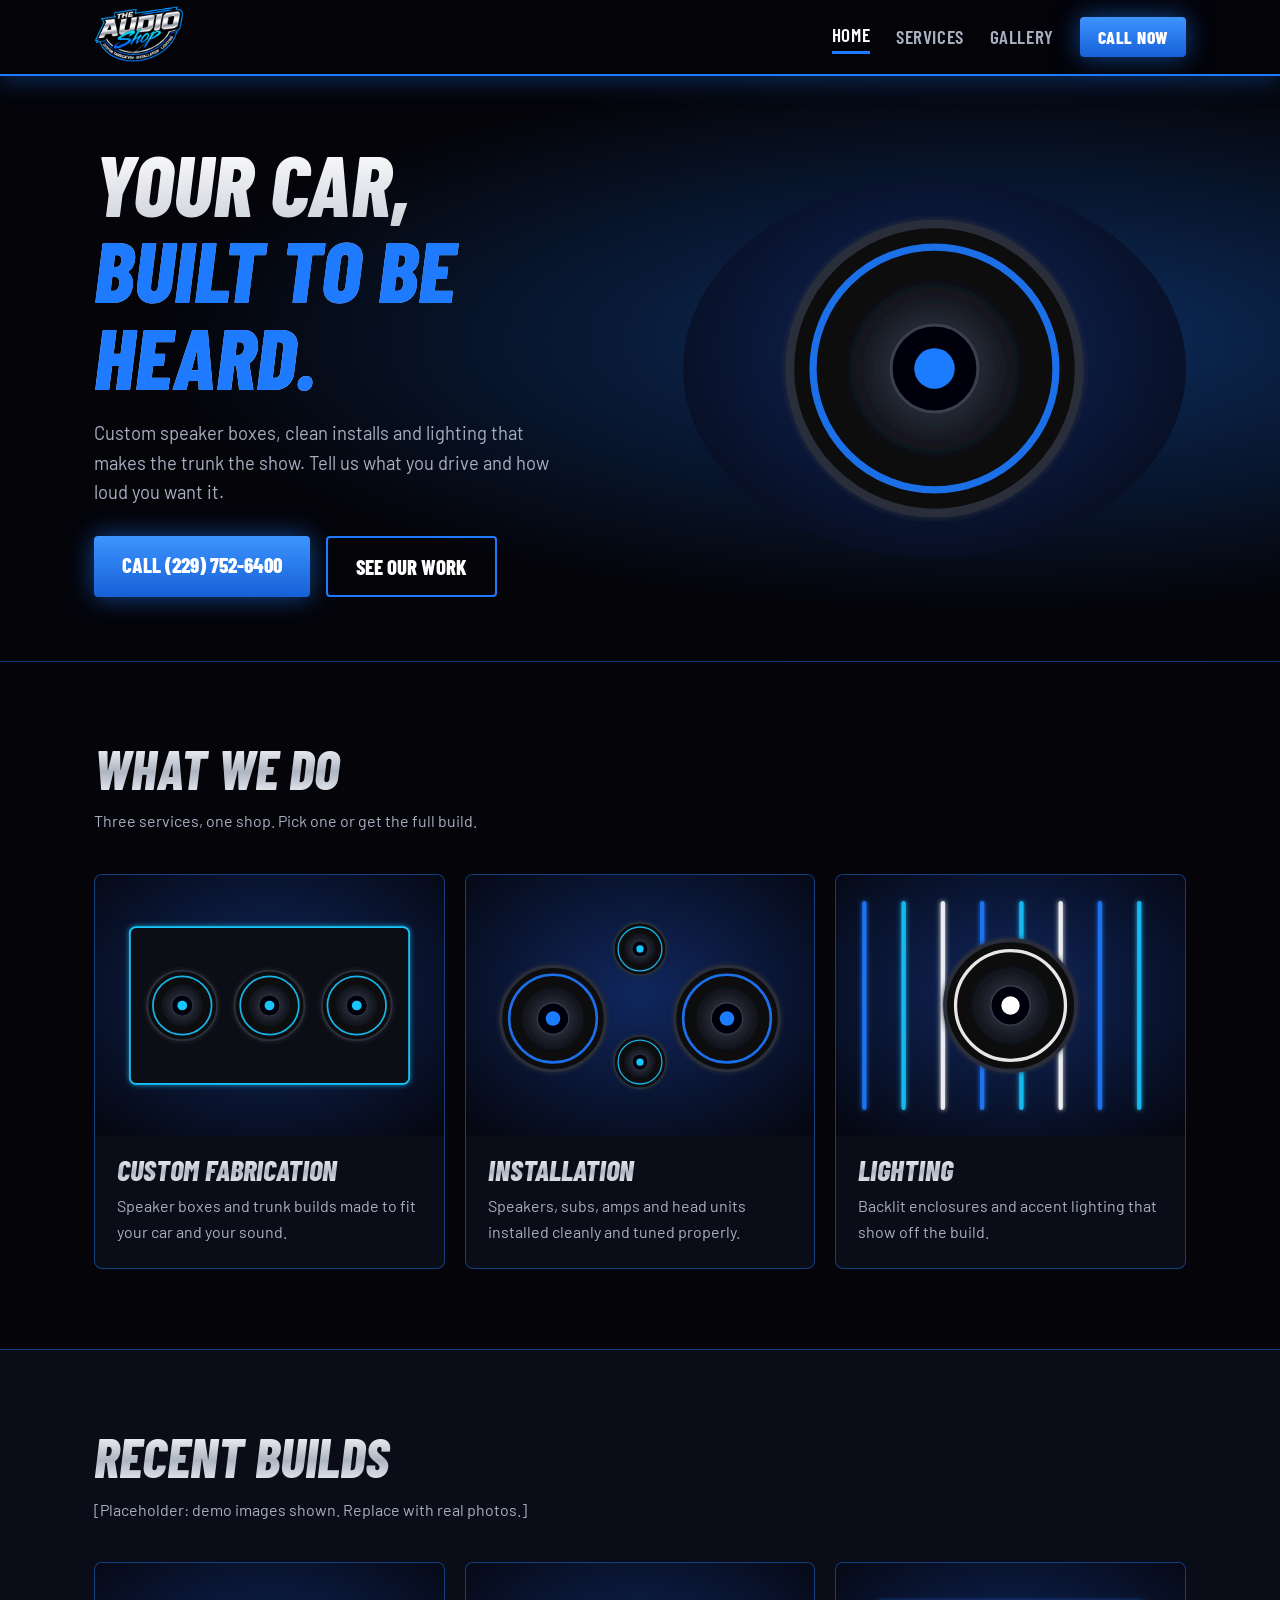
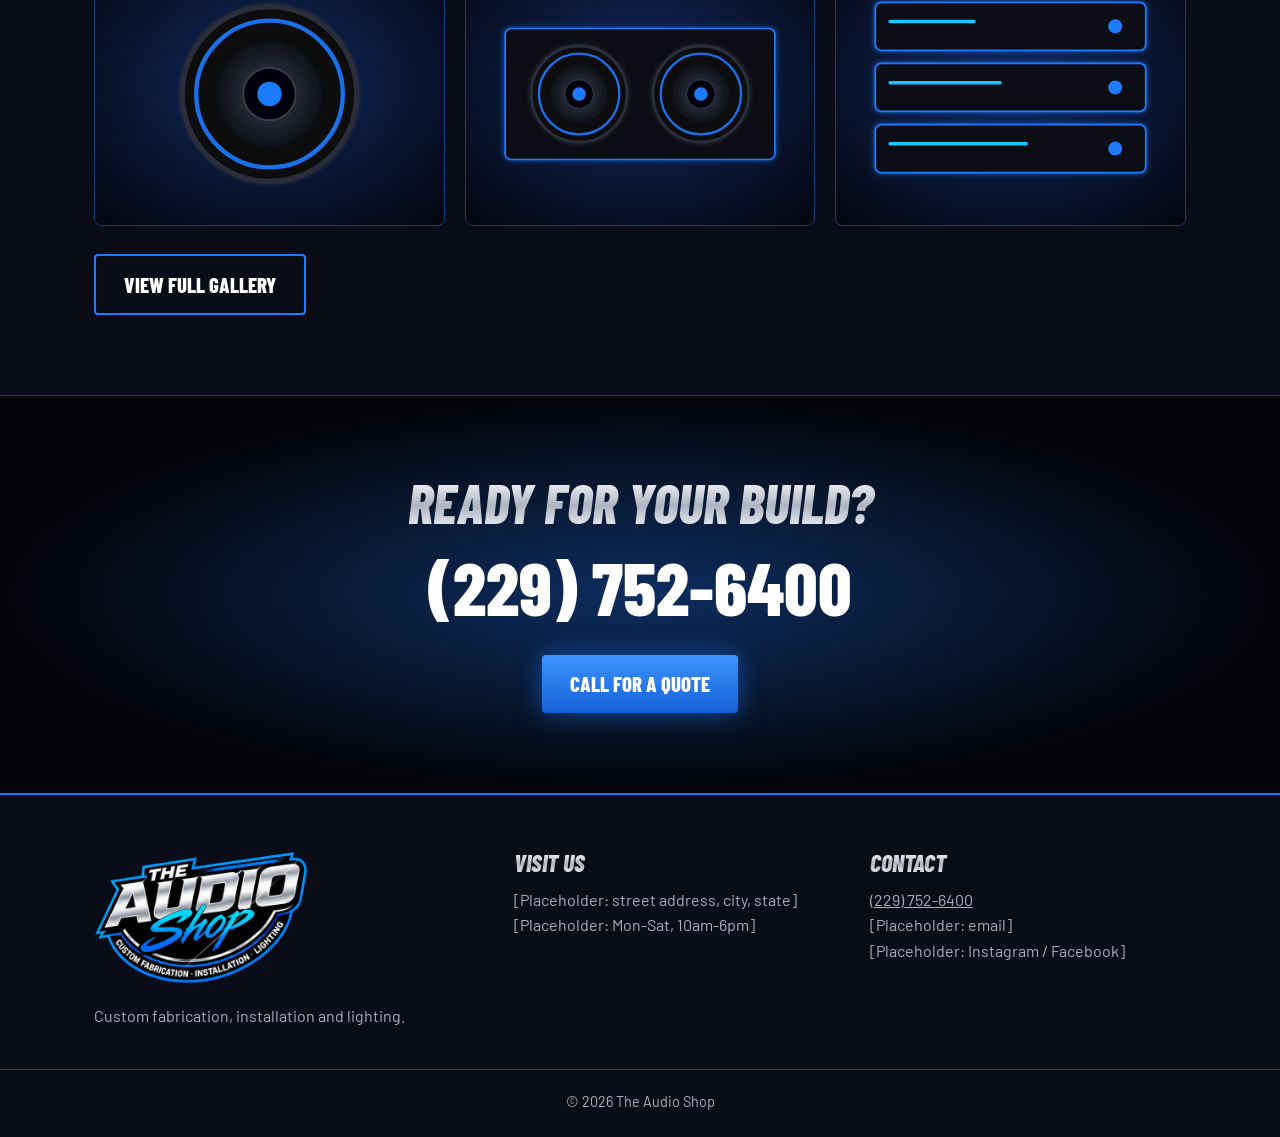
<file: index.html>
<!DOCTYPE html><html lang="en"><head><meta charset="utf-8"><meta name="viewport" content="width=device-width, initial-scale=1">
<title>Custom Car Audio | The Audio Shop</title><meta name="description" content="Custom car audio fabrication, installation and lighting. Call (229) 752-6400.">
<link rel="preconnect" href="https://fonts.googleapis.com"><link rel="preconnect" href="https://fonts.gstatic.com" crossorigin>
<link href="https://fonts.googleapis.com/css2?family=Barlow+Condensed:ital,wght@0,600;0,800;1,800&family=Barlow:wght@400;500&display=swap" rel="stylesheet">
<link rel="stylesheet" href="style.css"></head><body>
<header><div class="wrap"><a href="index.html"><img src="logo.png" alt="The Audio Shop"></a>
<nav><a href="index.html" class="on">Home</a><a href="services.html">Services</a><a href="gallery.html">Gallery</a><a class="btn" href="tel:+12297526400">Call now</a></nav></div></header>
<main><div class="hero"><div class="wrap"><div><h1>Your car, <em>built to be heard.</em></h1>
<p>Custom speaker boxes, clean installs and lighting that makes the trunk the show. Tell us what you drive and how loud you want it.</p>
<div class="row"><a class="btn" href="tel:+12297526400">Call (229) 752-6400</a><a class="btn o" href="gallery.html">See our work</a></div></div>
<img class="art" src="hero.svg" alt="Custom car subwoofer"></div></div>
<section><div class="wrap"><h2>What we do</h2><p class="lead">Three services, one shop. Pick one or get the full build.</p><div class="cards"><a class="card" href="services.html"><img src="g4.svg" alt=""><div><h3>Custom fabrication</h3><p>Speaker boxes and trunk builds made to fit your car and your sound.</p></div></a><a class="card" href="services.html"><img src="g3.svg" alt=""><div><h3>Installation</h3><p>Speakers, subs, amps and head units installed cleanly and tuned properly.</p></div></a><a class="card" href="services.html"><img src="g5.svg" alt=""><div><h3>Lighting</h3><p>Backlit enclosures and accent lighting that show off the build.</p></div></a></div></div></section>
<section class="alt"><div class="wrap"><h2>Recent builds</h2><p class="lead">[Placeholder: demo images shown. Replace with real photos.]</p><div class="cards"><a class="card" href="gallery.html"><img src="g1.svg" alt="Demo build photo"></a><a class="card" href="gallery.html"><img src="g2.svg" alt="Demo build photo"></a><a class="card" href="gallery.html"><img src="g6.svg" alt="Demo build photo"></a></div><p style="margin-top:28px"><a class="btn o" href="gallery.html">View full gallery</a></p></div></section>
<section class="band"><div class="wrap"><h2>Ready for your build?</h2><a class="call" href="tel:+12297526400">(229) 752-6400</a><a class="btn" href="tel:+12297526400">Call for a quote</a></div></section></main>
<footer><div class="wrap"><div><img src="logo.png" alt="The Audio Shop"><p style="margin-top:12px">Custom fabrication, installation and lighting.</p></div>
<div><h3>Visit us</h3><ul><li>[Placeholder: street address, city, state]</li><li>[Placeholder: Mon-Sat, 10am-6pm]</li></ul></div>
<div><h3>Contact</h3><ul><li><a href="tel:+12297526400">(229) 752-6400</a></li><li>[Placeholder: email]</li><li>[Placeholder: Instagram / Facebook]</li></ul></div></div>
<p class="copy">&copy; 2026 The Audio Shop</p></footer></body></html>
</file>
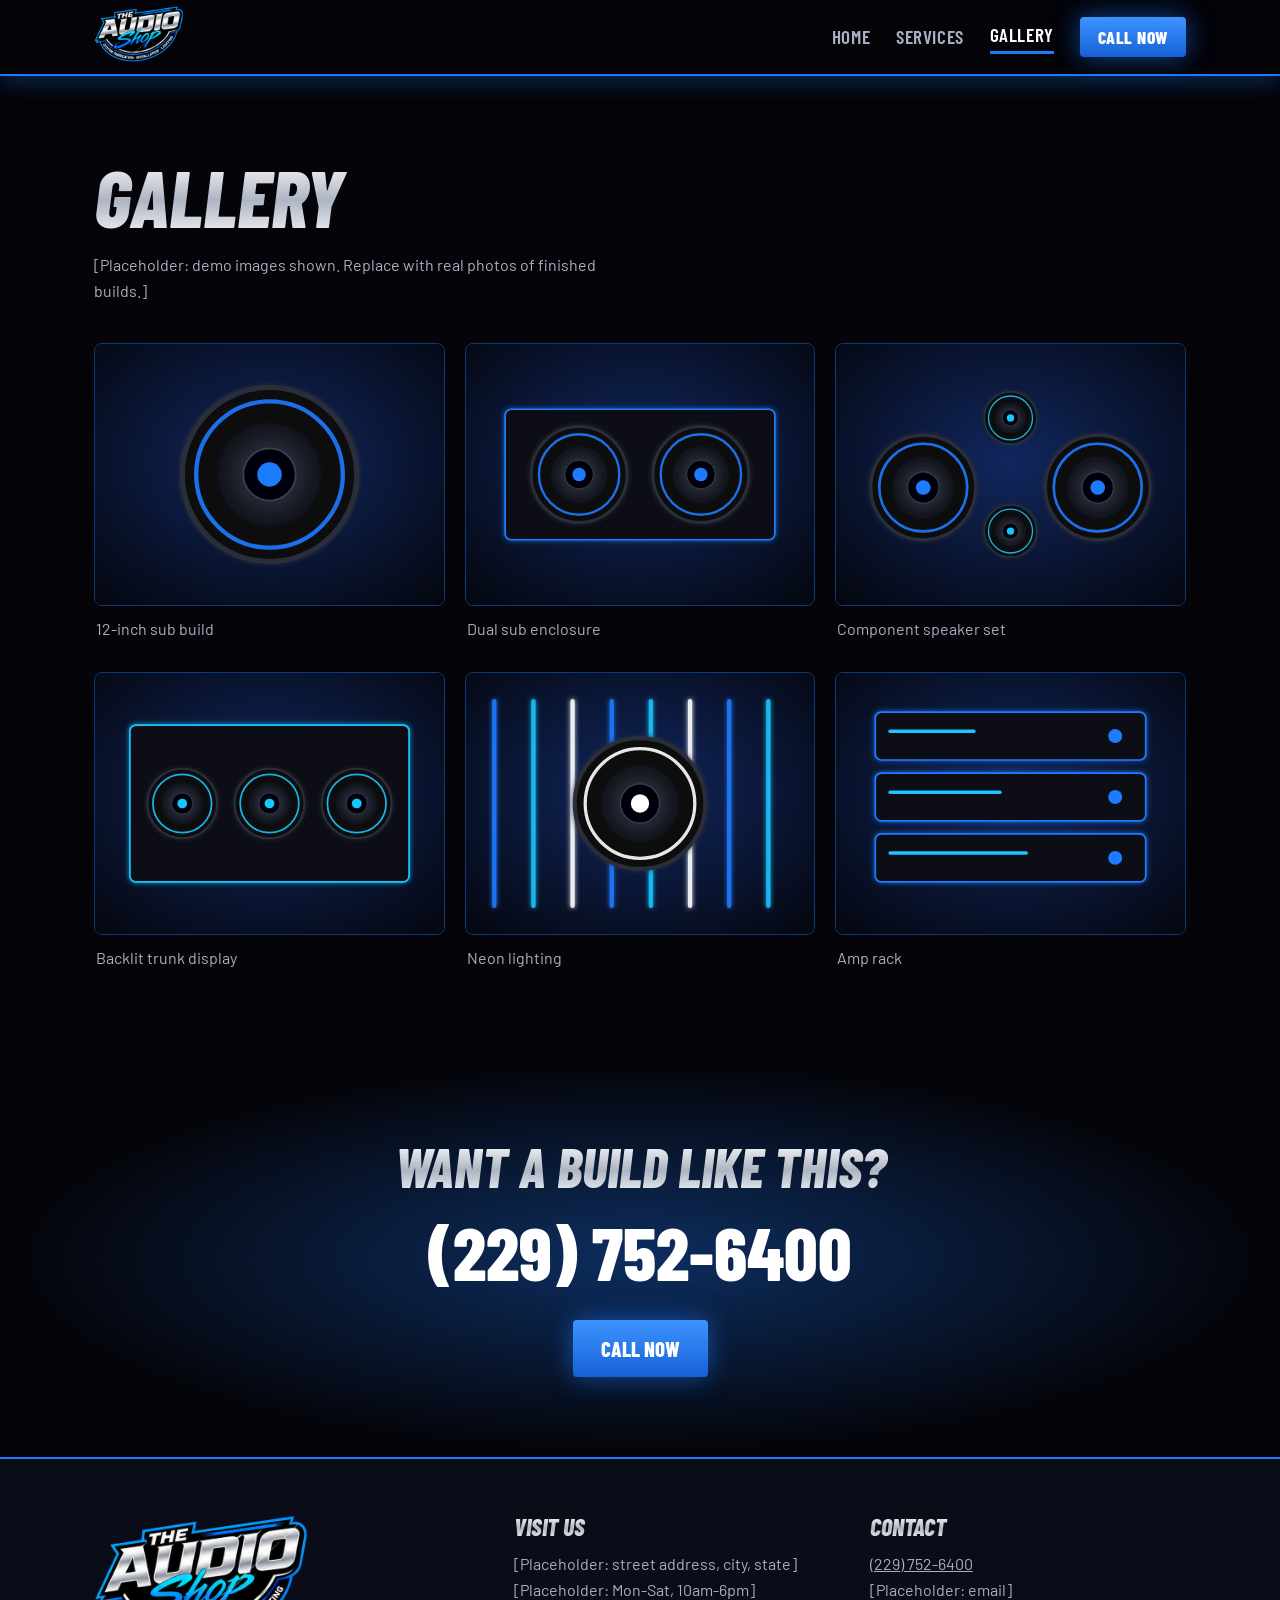
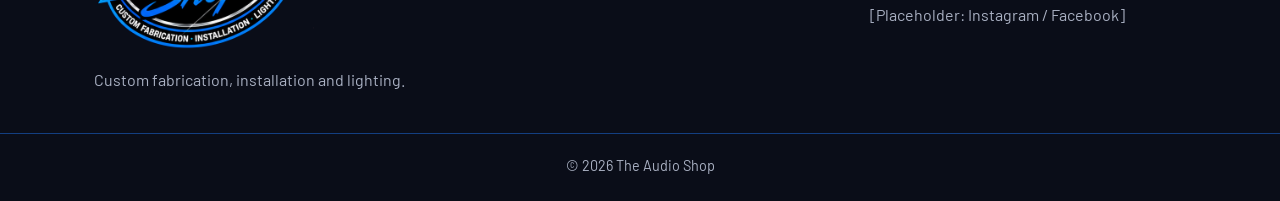
<file: gallery.html>
<!DOCTYPE html><html lang="en"><head><meta charset="utf-8"><meta name="viewport" content="width=device-width, initial-scale=1">
<title>Gallery | The Audio Shop</title><meta name="description" content="Custom car audio fabrication, installation and lighting. Call (229) 752-6400.">
<link rel="preconnect" href="https://fonts.googleapis.com"><link rel="preconnect" href="https://fonts.gstatic.com" crossorigin>
<link href="https://fonts.googleapis.com/css2?family=Barlow+Condensed:ital,wght@0,600;0,800;1,800&family=Barlow:wght@400;500&display=swap" rel="stylesheet">
<link rel="stylesheet" href="style.css"></head><body>
<header><div class="wrap"><a href="index.html"><img src="logo.png" alt="The Audio Shop"></a>
<nav><a href="index.html">Home</a><a href="services.html">Services</a><a href="gallery.html" class="on">Gallery</a><a class="btn" href="tel:+12297526400">Call now</a></nav></div></header>
<main><section><div class="wrap"><h1 style="font-size:clamp(3rem,7vw,5rem)">Gallery</h1><p class="lead" style="margin-top:16px">[Placeholder: demo images shown. Replace with real photos of finished builds.]</p><div class="grid"><figure><img src="g1.svg" alt="12-inch sub build"><figcaption>12-inch sub build</figcaption></figure><figure><img src="g2.svg" alt="Dual sub enclosure"><figcaption>Dual sub enclosure</figcaption></figure><figure><img src="g3.svg" alt="Component speaker set"><figcaption>Component speaker set</figcaption></figure><figure><img src="g4.svg" alt="Backlit trunk display"><figcaption>Backlit trunk display</figcaption></figure><figure><img src="g5.svg" alt="Neon lighting"><figcaption>Neon lighting</figcaption></figure><figure><img src="g6.svg" alt="Amp rack"><figcaption>Amp rack</figcaption></figure></div></div></section>
<section class="band"><div class="wrap"><h2>Want a build like this?</h2><a class="call" href="tel:+12297526400">(229) 752-6400</a><a class="btn" href="tel:+12297526400">Call now</a></div></section></main>
<footer><div class="wrap"><div><img src="logo.png" alt="The Audio Shop"><p style="margin-top:12px">Custom fabrication, installation and lighting.</p></div>
<div><h3>Visit us</h3><ul><li>[Placeholder: street address, city, state]</li><li>[Placeholder: Mon-Sat, 10am-6pm]</li></ul></div>
<div><h3>Contact</h3><ul><li><a href="tel:+12297526400">(229) 752-6400</a></li><li>[Placeholder: email]</li><li>[Placeholder: Instagram / Facebook]</li></ul></div></div>
<p class="copy">&copy; 2026 The Audio Shop</p></footer></body></html>
</file>
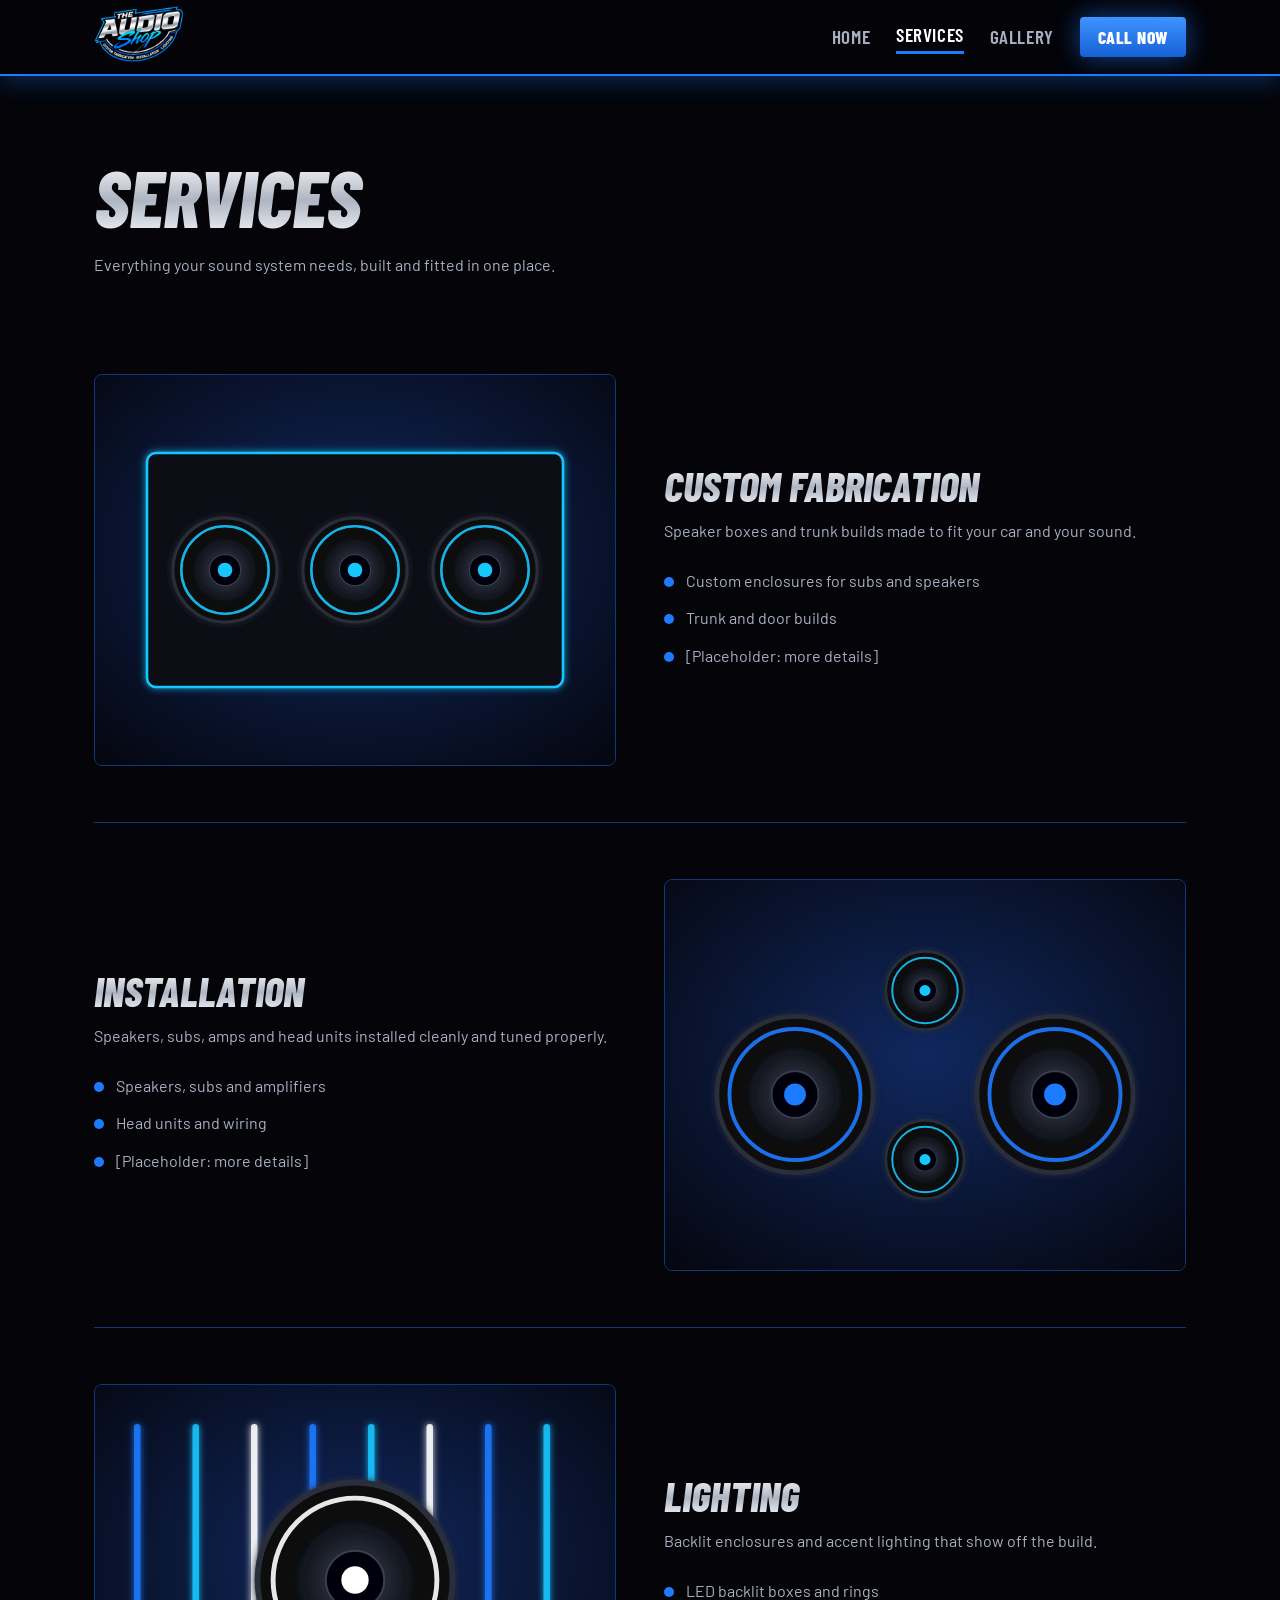
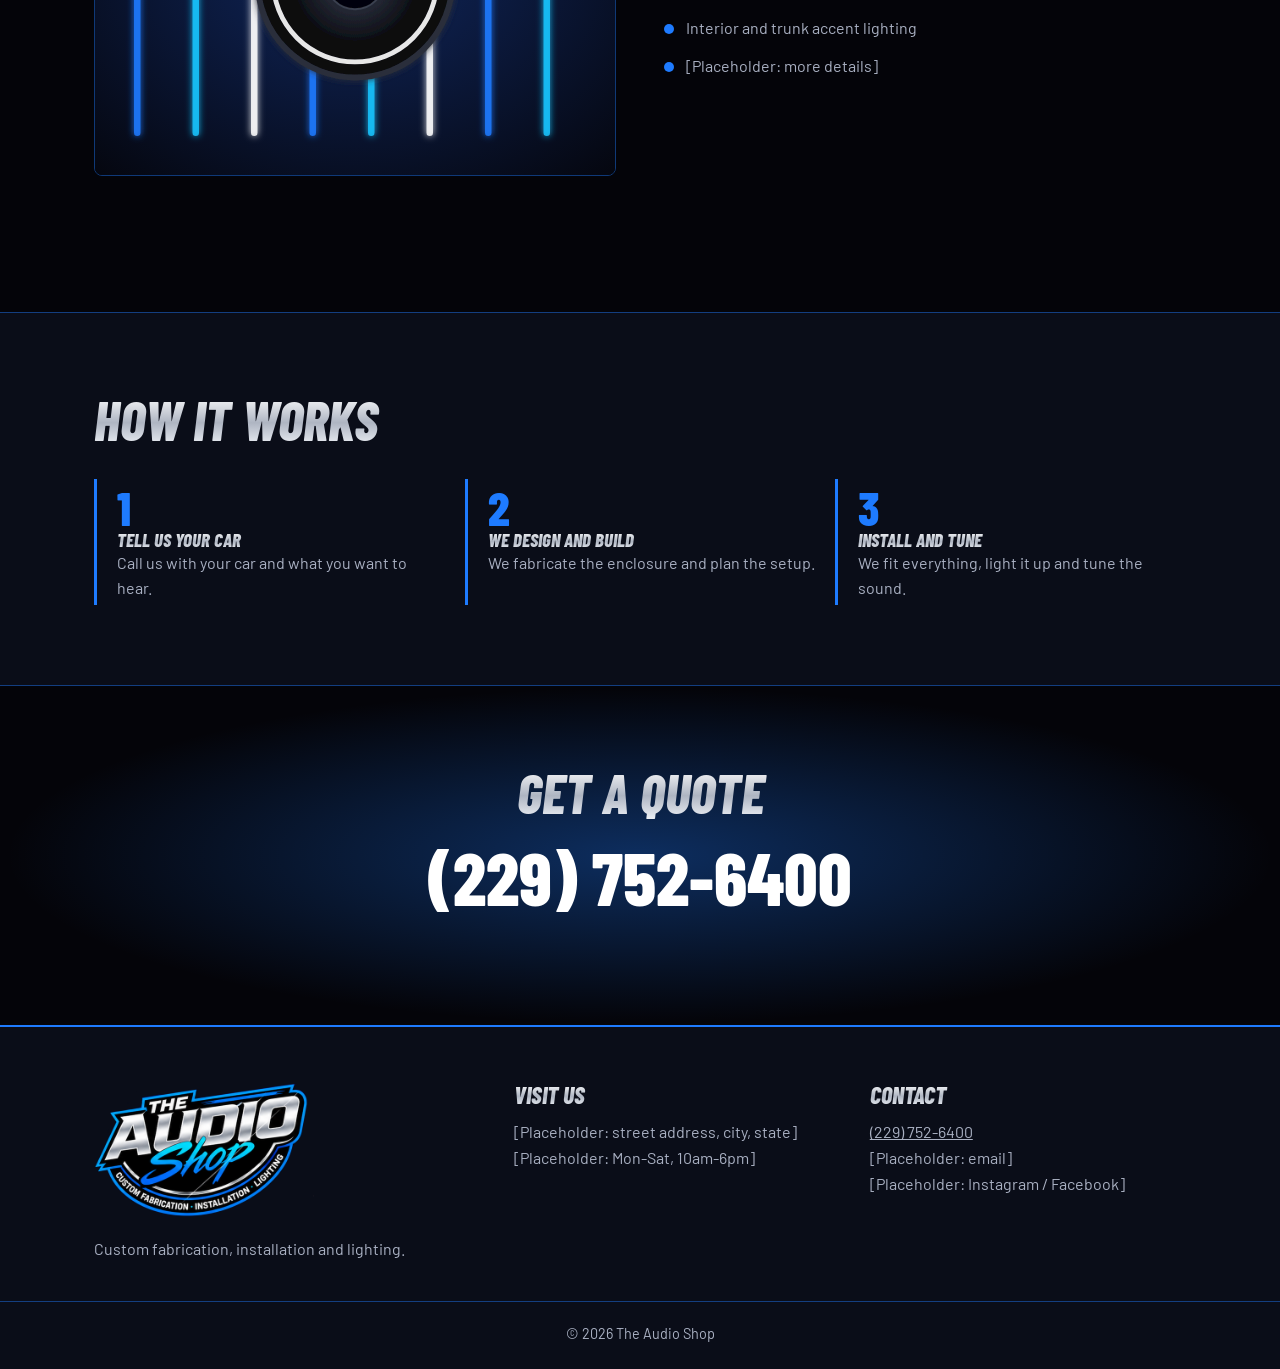
<file: services.html>
<!DOCTYPE html><html lang="en"><head><meta charset="utf-8"><meta name="viewport" content="width=device-width, initial-scale=1">
<title>Services | The Audio Shop</title><meta name="description" content="Custom car audio fabrication, installation and lighting. Call (229) 752-6400.">
<link rel="preconnect" href="https://fonts.googleapis.com"><link rel="preconnect" href="https://fonts.gstatic.com" crossorigin>
<link href="https://fonts.googleapis.com/css2?family=Barlow+Condensed:ital,wght@0,600;0,800;1,800&family=Barlow:wght@400;500&display=swap" rel="stylesheet">
<link rel="stylesheet" href="style.css"></head><body>
<header><div class="wrap"><a href="index.html"><img src="logo.png" alt="The Audio Shop"></a>
<nav><a href="index.html">Home</a><a href="services.html" class="on">Services</a><a href="gallery.html">Gallery</a><a class="btn" href="tel:+12297526400">Call now</a></nav></div></header>
<main><section><div class="wrap"><h1 style="font-size:clamp(3rem,7vw,5rem)">Services</h1><p class="lead" style="margin-top:16px">Everything your sound system needs, built and fitted in one place.</p><div class="split"><img src="g4.svg" alt=""><div><h2>Custom fabrication</h2><p>Speaker boxes and trunk builds made to fit your car and your sound.</p><ul><li>Custom enclosures for subs and speakers</li><li>Trunk and door builds</li><li>[Placeholder: more details]</li></ul></div></div><div class="split"><img src="g3.svg" alt=""><div><h2>Installation</h2><p>Speakers, subs, amps and head units installed cleanly and tuned properly.</p><ul><li>Speakers, subs and amplifiers</li><li>Head units and wiring</li><li>[Placeholder: more details]</li></ul></div></div><div class="split"><img src="g5.svg" alt=""><div><h2>Lighting</h2><p>Backlit enclosures and accent lighting that show off the build.</p><ul><li>LED backlit boxes and rings</li><li>Interior and trunk accent lighting</li><li>[Placeholder: more details]</li></ul></div></div></div></section>
<section class="alt"><div class="wrap"><h2 style="margin-bottom:32px">How it works</h2><div class="steps"><div><b>1</b><h3>Tell us your car</h3><p>Call us with your car and what you want to hear.</p></div><div><b>2</b><h3>We design and build</h3><p>We fabricate the enclosure and plan the setup.</p></div><div><b>3</b><h3>Install and tune</h3><p>We fit everything, light it up and tune the sound.</p></div></div></div></section>
<section class="band"><div class="wrap"><h2>Get a quote</h2><a class="call" href="tel:+12297526400">(229) 752-6400</a></div></section></main>
<footer><div class="wrap"><div><img src="logo.png" alt="The Audio Shop"><p style="margin-top:12px">Custom fabrication, installation and lighting.</p></div>
<div><h3>Visit us</h3><ul><li>[Placeholder: street address, city, state]</li><li>[Placeholder: Mon-Sat, 10am-6pm]</li></ul></div>
<div><h3>Contact</h3><ul><li><a href="tel:+12297526400">(229) 752-6400</a></li><li>[Placeholder: email]</li><li>[Placeholder: Instagram / Facebook]</li></ul></div></div>
<p class="copy">&copy; 2026 The Audio Shop</p></footer></body></html>
</file>
<file: style.css>
:root{--bk:#040409;--panel:#0a0d18;--blue:#1e7bff;--cyan:#19c6ff;--chrome:linear-gradient(180deg,#fff,#aeb5c2 55%,#eef1f6);--muted:#a9b0c2;--line:rgba(30,123,255,.45)}
*{box-sizing:border-box;margin:0}
html{scroll-behavior:smooth}
body{font-family:Barlow,system-ui,sans-serif;background:var(--bk);color:#fff;line-height:1.6}
h1,h2,h3,.btn,nav a{font-family:'Barlow Condensed',sans-serif;text-transform:uppercase}
h1,h2,h3{line-height:1;font-weight:800;font-style:italic;background:var(--chrome);-webkit-background-clip:text;background-clip:text;color:transparent}
a{color:inherit}
:focus-visible{outline:3px solid var(--cyan);outline-offset:3px}
.wrap{max-width:1140px;margin:0 auto;padding:0 24px}
header{position:sticky;top:0;z-index:5;background:rgba(4,4,9,.92);backdrop-filter:blur(8px);border-bottom:2px solid var(--blue);box-shadow:0 4px 24px rgba(30,123,255,.35)}
header .wrap{display:flex;align-items:center;justify-content:space-between;height:74px}
header img{height:56px;width:auto}
nav{display:flex;gap:26px;align-items:center}
nav a{text-decoration:none;font-size:1.2rem;font-weight:600;color:var(--muted);letter-spacing:.03em}
nav a:hover,nav a.on{color:#fff}
nav a.on{border-bottom:3px solid var(--blue)}
.btn{display:inline-block;background:linear-gradient(180deg,#3d94ff,#1660d6);color:#fff;font-size:1.3rem;font-weight:800;text-decoration:none;padding:12px 28px;border-radius:4px;box-shadow:0 0 26px rgba(30,123,255,.55);transition:transform .15s}
.btn:hover{transform:translateY(-2px)}
.btn.o{background:transparent;border:2px solid var(--blue);box-shadow:none}
nav .btn{padding:6px 18px;font-size:1.1rem;color:#fff}
.hero{background:radial-gradient(ellipse at 78% 45%,rgba(30,123,255,.35),transparent 60%),var(--bk);border-bottom:1px solid var(--line)}
.hero .wrap{display:grid;grid-template-columns:1.05fr .95fr;gap:32px;align-items:center;padding-top:64px;padding-bottom:64px}
.hero h1{font-size:clamp(3rem,7vw,5.4rem)}
.hero h1 em{display:block;-webkit-text-fill-color:var(--blue);color:var(--blue);background:none}
.hero p{color:var(--muted);max-width:46ch;margin:20px 0 28px;font-size:1.15rem}
.row{display:flex;gap:16px;flex-wrap:wrap}
.hero img.art{width:100%;height:auto;border-radius:50%}
section{padding:80px 0}
h2{font-size:clamp(2.2rem,4.5vw,3.4rem);margin-bottom:12px}
.lead{color:var(--muted);max-width:60ch;margin-bottom:40px}
.cards{display:grid;grid-template-columns:repeat(3,1fr);gap:20px}
.card{background:var(--panel);border:1px solid var(--line);border-radius:8px;overflow:hidden;text-decoration:none;display:block;transition:border-color .2s,box-shadow .2s}
.card:hover{border-color:var(--blue);box-shadow:0 0 28px rgba(30,123,255,.35)}
.card img{width:100%;display:block;aspect-ratio:4/3;object-fit:cover}
.card div{padding:20px 22px 24px}
.card h3{font-size:1.8rem;margin-bottom:8px}
.card p{color:var(--muted)}
.alt{background:var(--panel);border-block:1px solid var(--line)}
.split{display:grid;grid-template-columns:1fr 1fr;gap:48px;align-items:center;padding:56px 0}
.split+.split{border-top:1px solid var(--line)}
.split:nth-child(even) img{order:2}
.split img{width:100%;border-radius:8px;border:1px solid var(--line)}
.split h2{font-size:2.6rem}
.split p{color:var(--muted);margin:10px 0 18px}
.split ul{list-style:none;padding:0;color:var(--muted)}
.split li{padding:6px 0 6px 22px;position:relative}
.split li:before{content:"";position:absolute;left:0;top:15px;width:10px;height:10px;background:var(--blue);border-radius:50%}
.steps{display:grid;grid-template-columns:repeat(3,1fr);gap:20px}
.steps div{border-left:3px solid var(--blue);padding:4px 0 4px 20px}
.steps b{font:800 3rem 'Barlow Condensed';color:var(--blue);display:block;line-height:1}
.steps p{color:var(--muted)}
.grid{display:grid;grid-template-columns:repeat(3,1fr);gap:20px}
.grid figure img{width:100%;display:block;border-radius:8px;border:1px solid var(--line);aspect-ratio:4/3;object-fit:cover}
.grid figcaption{padding:10px 2px;color:var(--muted)}
.band{text-align:center;background:radial-gradient(ellipse at center,rgba(30,123,255,.35),transparent 70%)}
.band .call{font:800 clamp(2.6rem,7vw,4.6rem) 'Barlow Condensed';display:block;text-decoration:none;margin:12px 0 24px}
footer{border-top:2px solid var(--blue);background:var(--panel);padding:56px 0 24px}
footer .wrap{display:grid;grid-template-columns:1.2fr 1fr 1fr;gap:40px}
footer img{width:220px;height:auto}
footer h3{font-size:1.5rem;margin-bottom:12px}
footer p,footer li{color:var(--muted)}
footer ul{list-style:none;padding:0}
.copy{text-align:center;color:var(--muted);font-size:.9rem;margin-top:40px;padding-top:20px;border-top:1px solid var(--line)}
@media(max-width:860px){.hero .wrap,.split,footer .wrap{grid-template-columns:1fr}.cards,.grid,.steps{grid-template-columns:1fr}.split:nth-child(even) img{order:0}nav{gap:14px}nav a{font-size:1rem}header img{height:46px}.hero img.art{max-width:380px;margin:0 auto}}
@media(prefers-reduced-motion:reduce){*{transition:none!important;scroll-behavior:auto!important}}
</file>
